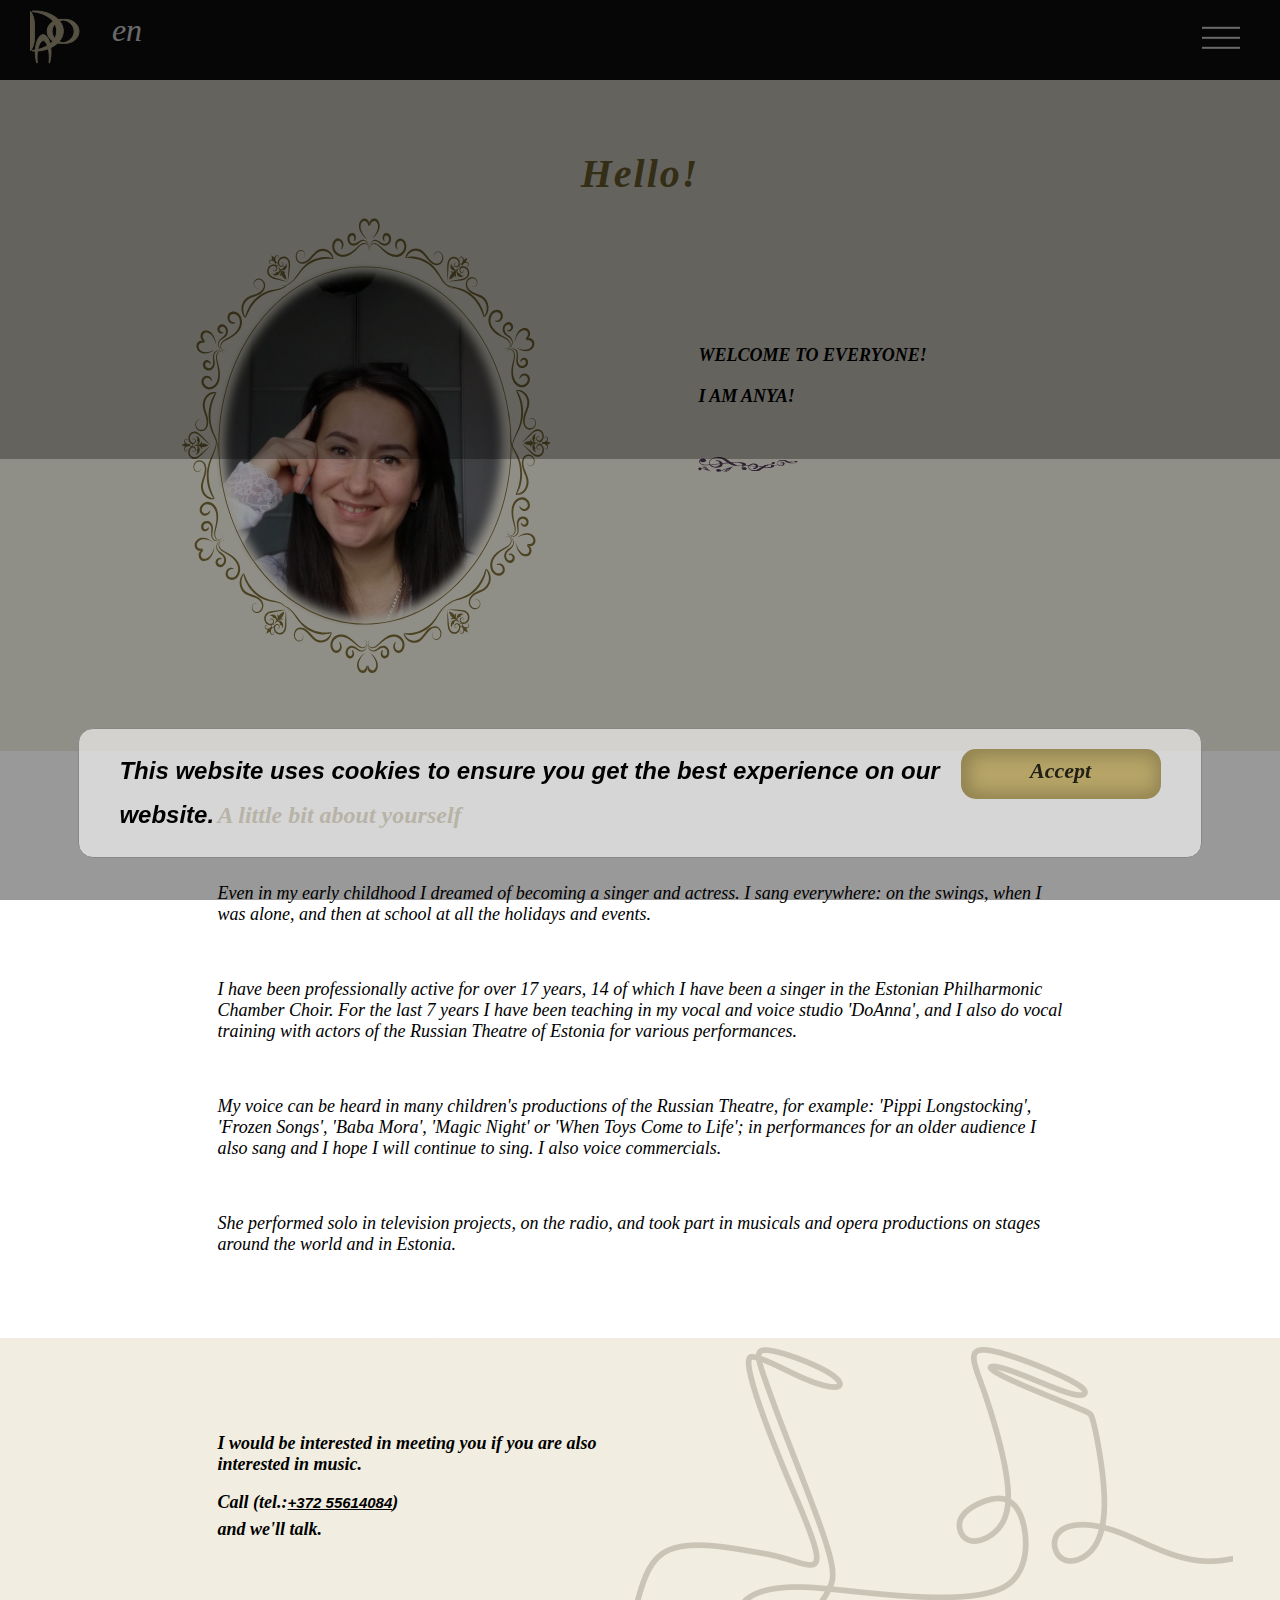
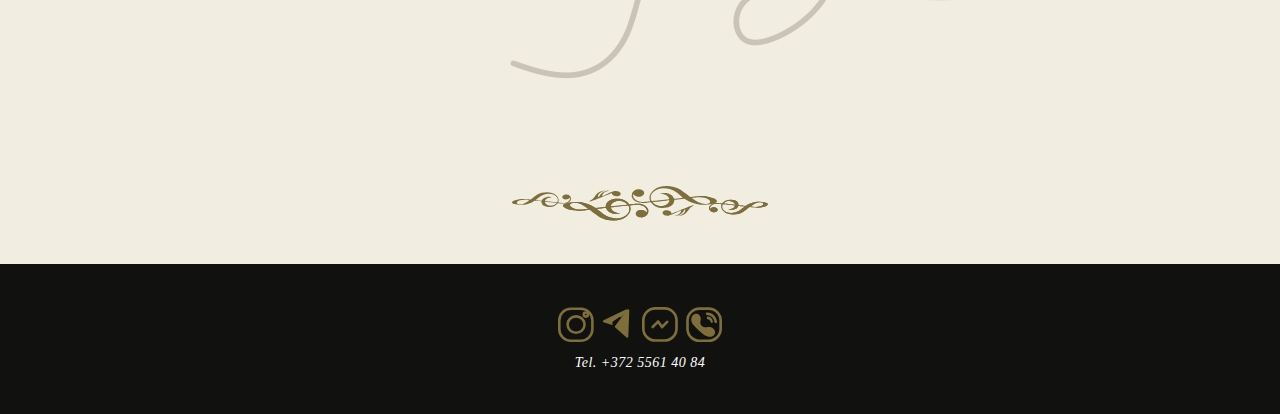
<file: about-me.html>
<!DOCTYPE html>
<html lang="en">
    <head>
        <meta charset="UTF-8">
        <meta http-equiv="X-UA-Compatible" content="IE=edge">
        <meta name="viewport" content="width=device-width, initial-scale=1.0">
        <title>About me</title>
        <link type="Image/x-icon" href="images/favicon.ico" rel="icon">
        <link rel="preconnect" href="https://fonts.googleapis.com">
        <link rel="preconnect" href="https://fonts.gstatic.com" crossorigin>
        <!-- <link href="https://fonts.googleapis.com/css2?family=Playfair+Display:ital,wght@1,400;1,800&display=swap" rel="stylesheet"> -->
        <link rel="stylesheet" href="css/reset.css">
        <link rel="stylesheet" href="css/header.css">
        <link rel="stylesheet" href="css/pages.css">
    </head>
    <body>
        <div class="app">
            <div id="site2" class="content-pages">
                <div class="menu-all">
                    <a class="left-logo-href" href="index.html"><img class="left-logo-img" src="images/Logo.svg" alt="Logo of DoAnna."></a>
                    <div class="menu-left"> 
                    <label for="standard-select">en</label>
                        <div class="select">
                            <select id="standard-select" class="change-lang">
                                <option  value="en">en</option> 
                                <option value="ru">ru</option>
                                <option value="ee">est</option>
                            </select>
                            <span class="focus"></span>  
                        </div>
                    </div>
                </div>
                <h2 class="lng-about">Tere!</h2>
                <div class="container-about">
                    <div class="image-stack">                 
                        <div class="portrait">
                            <img class="pattern-frame" src="images/Pattern-frame.svg" alt="Gold frame.">
                        </div>
                        <div class="portrait-img">
                            <img src="images/Anna-portrait1.png" alt="Portrait of Anna Dõtõna.">
                        </div>
                    </div>    
                    <div class="tere">
                        <!-- <p class="lng-tore">Tore, et te sisse tulite. Saame tuttavaks.</p>
                        <p class="lng-minunimi">Minu nimi on Anna Dõtõna. Ma elan selle nimel, et muuta see maailm ilusamaks.</p> -->
                        <p class="lng-tore">TERE TULEMAST KÕIKI!</p>
                        <p class="lng-minunimi">MA OLEN ANYA!</p>
                        <img src="images/Pattern-2.svg" alt="Pattern from notes.">
                    </div>
                </div>
                <div class="endast">     
                    <h3 class="lng-endast">Natuke endast</h3>              
                    <!-- <p class="lng-lõpetasin">Lõpetasin Tallinna Georg Otsa muusikakooli klaveri ja klassikalise laulmise erialal õpetaja Marika Eensalu juures.</p>
                    <p class="lng-olenomandanud">Olen omandanud bakalaureusekraadi Eesti Muusika-ja Teatriakadeemias muusikateaduse ja klassikalise laulmise erialal (õpetaja Helen Lepalane).</p>
                    <p class="lng-magistrikraadi">Ja sai 2017.aastal magistrikraadi tõlgendavas pedagoogikas klassikalise laulmise suunas.</p>
                    <p class="lng-laulan">Laulan Eesti Filharmoonia Kammerkooris.</p>                 -->
                    <p class="lng-lõpetasin">Juba varases lapsepõlves unistasin saada lauljaks ja näitlejaks. Ta laulis kõikjal: kiigel, üksi olles ja siis koolis kõigil pühadel ja üritustel.</p>
                    <p class="lng-olenomandanud">Tööalaselt olen tegutsenud üle 17 aasta, millest 14 aastat olen olnud Eesti Filharmoonia Kammerkoori laulja. Viimased 7 aastat olen õpetanud oma hääle- ja häälestuudios “DoAnna”, lisaks treeninud vokaali Eesti Vene Teatri näitlejatega erinevateks etendusteks.</p>
                    <p class="lng-magistrikraadi">Minu häält on kuulda paljudes Vene Teatri lastelavastustes, näiteks: “Pipi Pikksukk”, “Jäätiselaulud”, “Baba Mora”, “Võluõhtu” või “Kui mänguasjad ellu ärkavad”, laulsin ka etendusi vanemale publikule ja loodan, et laulan ka reklaame.</p>
                    <p class="lng-laulan">Ta on esinenud soolo televisiooniprojektides, raadios ning osalenud muusikalides ja ooperilavastustes üle maailma ja Eestis.</p>  
                </div>
                <div class="container-samuti"> 
                    <div class="samuti">
                        <p class="lng-samuti">Samuti tahaksin teiega kohtuda, kui olete huvitatud muusikast.</p>
                        <div class="for-tel-link"><p class="lng-helistage">Helistage (tel: </p><a href="tel:+37255614084">+372 55614084</a><p>)</p></div><p class="lng-raagime">) ja me räägime.</p>
                    </div>
                    <img class="musical-pattern" src="images/musical-pattern.png" alt="Musical pattern.">
                </div>
                <div class="final-pattern">
                    <img  src="images/Pattern.svg" alt="Pattern from notes.">
                </div>
            </div>
        </div>
    </body>
    <script type="text/javascript" src="scripts/cookie.js"></script>
    <script type="text/javascript" src="scripts/setHeader.js"></script>
    <script type="text/javascript" src="scripts/menu.js"></script>
    <script type="text/javascript" src="scripts/setFooter.js"></script>
    <script type="text/javascript" src="scripts/lang.js"></script>
    <script type="text/javascript" src="scripts/translate.js"></script>
</html>
</file>
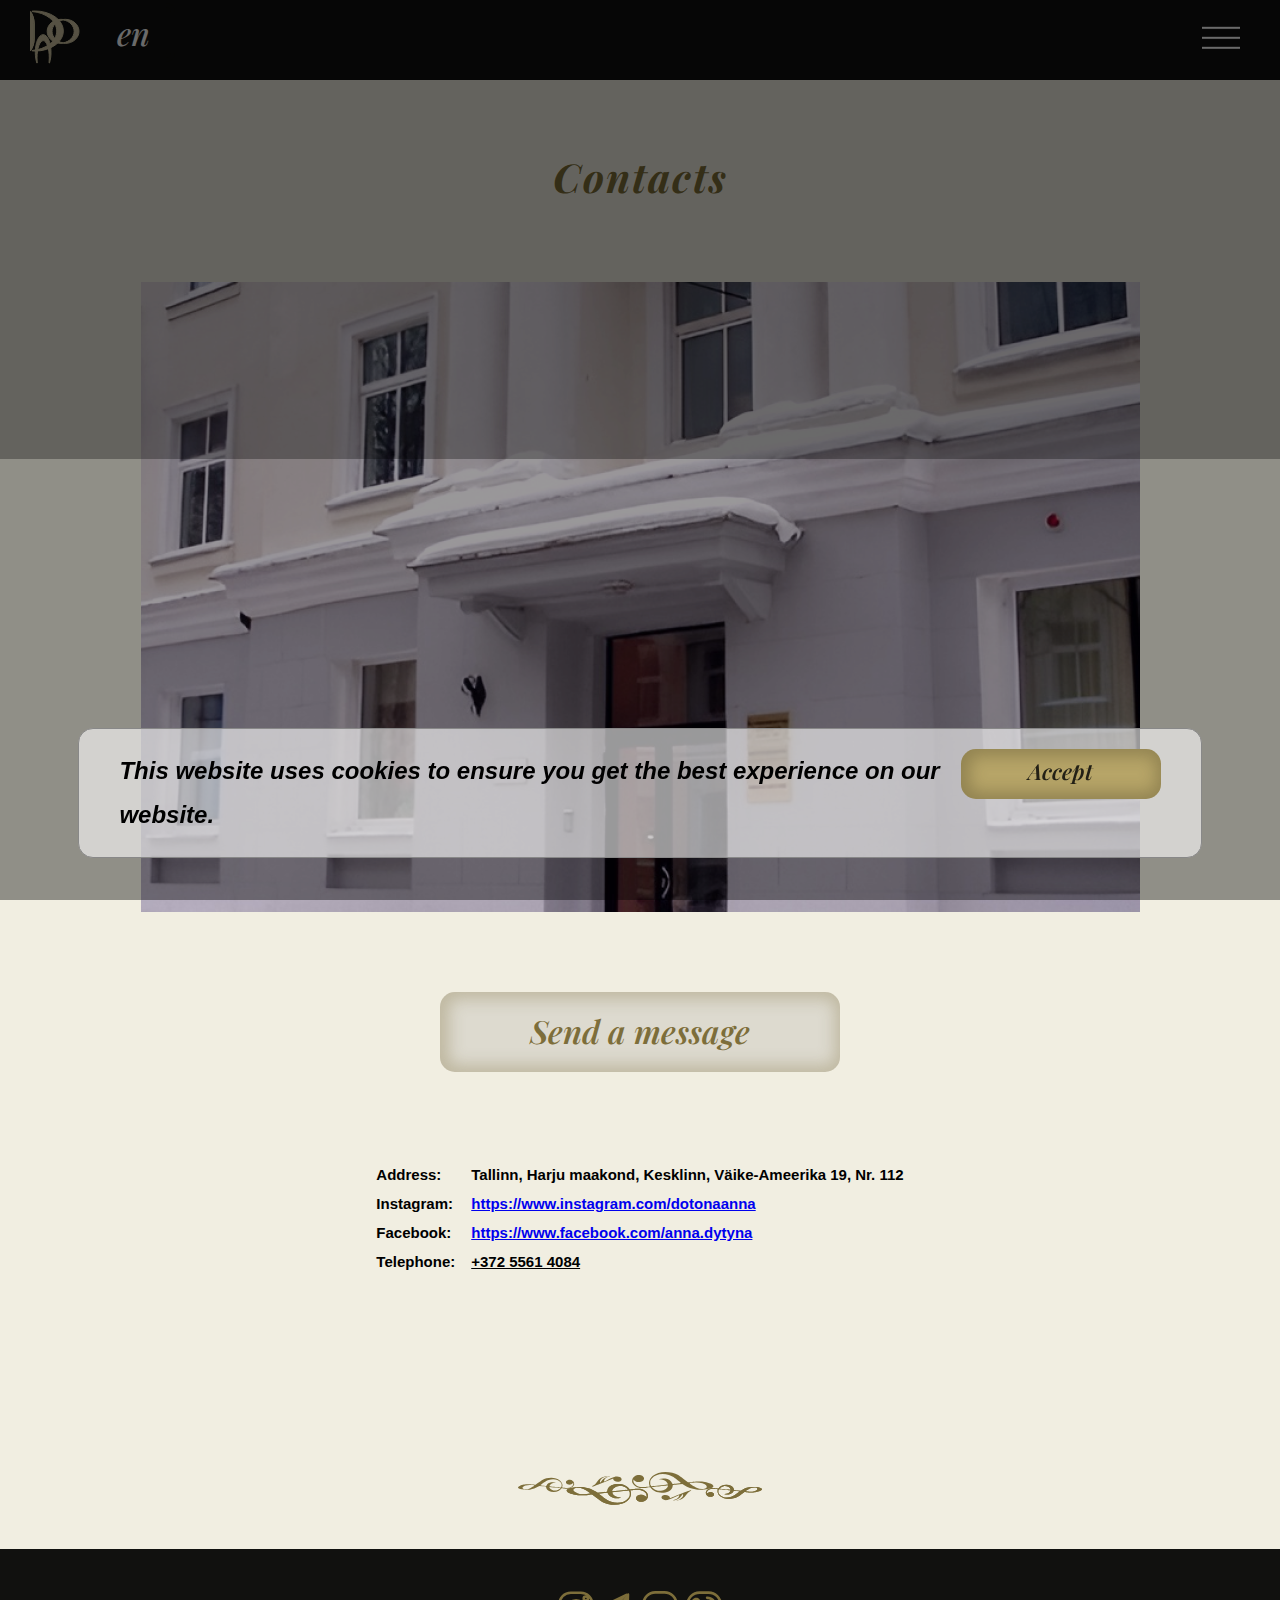
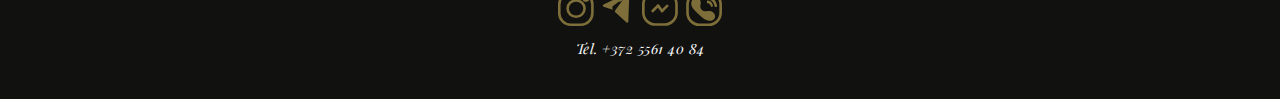
<file: contact.html>
<!DOCTYPE html>
<html lang="en">
<head>
    <meta charset="UTF-8">
    <meta http-equiv="X-UA-Compatible" content="IE=edge">
    <meta name="viewport" content="width=device-width, initial-scale=1.0">
    <title>Contact</title>
    <link type="Image/x-icon" href="images/favicon.ico" rel="icon">
    <link rel="preconnect" href="https://fonts.googleapis.com">
    <link rel="preconnect" href="https://fonts.gstatic.com" crossorigin>
    <link href="https://fonts.googleapis.com/css2?family=Playfair+Display:ital,wght@1,400;1,800&display=swap" rel="stylesheet">
    <link rel="stylesheet" href="css/reset.css">
    <link rel="stylesheet" href="css/header.css">
    <link rel="stylesheet" href="css/pages.css">
</head>
<body>
    <div class="app">
        <div id="site5" class="content-pages">
            <div class="menu-all">
                <a class="left-logo-href" href="index.html"><img class="left-logo-img" src="images/Logo.svg" alt="Logo of DoAnna."></a>
                <div class="menu-left"> 
                <label for="standard-select">en</label>
                    <div class="select">
                        <select id="standard-select" class="change-lang">
                            <option  value="en">en</option> 
                            <option value="ru">ru</option>
                            <option value="ee">est</option>
                        </select>
                        <span class="focus"></span>  
                    </div>
                </div>
            </div>
            <h2 class="lng-kontaktid">Kontaktid</h2>
            <div class="contact-container">
                <img class="img-toompuestee" src="images/Hoone.png" alt="Tallinn. Toompuestee 20.">
                <div class="message-button-box">
                    <!-- <button class="openModal lng-message">Saada sõnum</button> -->
                    <a class="openModal lng-message"  href="https://t.me/+WbtoXEQr3pZmZDE8">Saada sõnum</a>
                </div>
                <div class="address">
                    <dl>
                        <dt class="lng-aadress">Aadress:</dt>
                        <dd>Tallinn, Harju maakond, Kesklinn, Väike-Ameerika 19, Nr. 112</dd>
                        <dt class="lng-instagram">Instagram:</dt>
                        <dd><a href="https://www.instagram.com/dotonaanna" target="_blank">https://www.instagram.com/dotonaanna</a></dd>
                        <dt class="lng-facebook">Facebook:</dt>
                        <dd><a href="https://www.facebook.com/anna.dytyna" target="_blank">https://www.facebook.com/anna.dytyna</a></dd>
                        <dt class="lng-telefon">Telefon:</dt>
                        <dd><a href="tel:+37255614084">+372 5561 4084</a></dd>
                    </dl>
                </div>

                <dialog class="modal">
                    <img class="img-message" src="images/message.png" alt="Papirus.">
                    <h2 class="lng-form">Kas teil on küsimusi?</h2>
                    <!-- <form action="mailto:you@yourdmainhere.com" method="post" enctype="text/plain" class="formWithValidation"> -->
                    <form enctype="text/plain" class="formWithValidation">
                        <div class="message-box">
                            <label for="Name" class="lng-name">Nimi:</label>
                            <input class="name input field" type="text" name="Name" id="Name">
                            
                            <label for="Email" class="lng-email">Email:</label>
                            <input class="email input" type="text" name="Email" id="Email">
                            
                            <label for="Textarea" class="lng-question">Küsimus:</label>
                            <textarea class="textarea field" type="textarea" name="Textarea" id="Textarea"></textarea>
                        </div>
                        <div class="message-button-box">
                            <button class="validateBtn closeModal lng-submit" type="submit" name="submit" value='Validate'>Saada</button>
                        </div>
                        <!-- <div>value="Submit"</div> -->
                        <button class="close-x closeModal" type="submit">&#10006;</button>
                    </form>


                </dialog>


                <div class="final-pattern">
                    <img  src="images/Pattern.svg" alt="Pattern from notes.">
                </div>  
            </div>  
        </div>
    </div>
    <script type="text/javascript" src="scripts/cookie.js"></script>
    <script type="text/javascript" src="scripts/modal.js"></script>
    <script type="text/javascript" src="scripts/setHeader.js"></script>
    <script type="text/javascript" src="scripts/menu.js"></script>
    <script type="text/javascript" src="scripts/setFooter.js"></script>
    <script type="text/javascript" src="scripts/lang.js"></script>
    <script type="text/javascript" src="scripts/translate.js"></script>
</body>
</html>
</file>
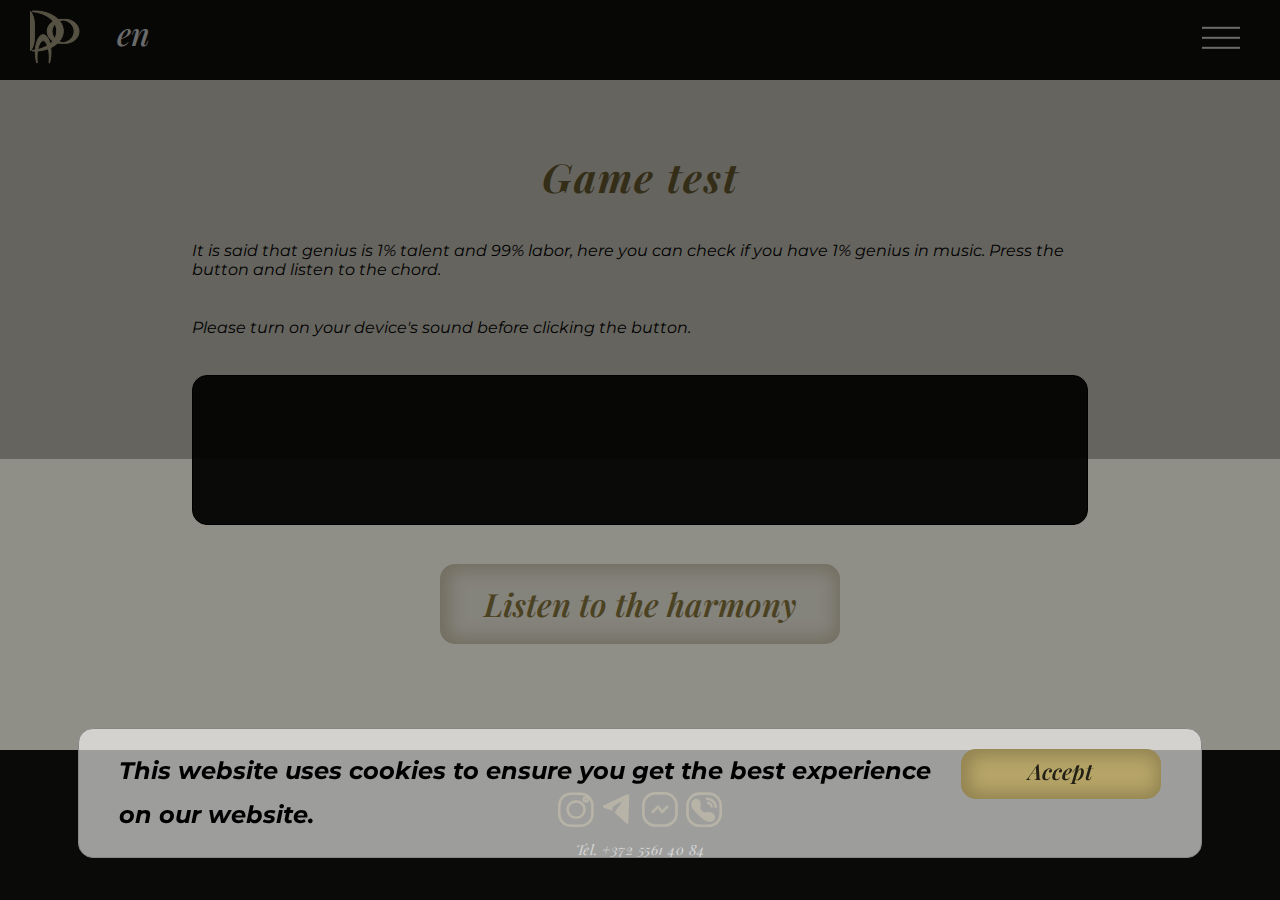
<file: game-test.html>
<!DOCTYPE html>
<html lang="en">
    <head>
        <meta charset="UTF-8">
        <meta http-equiv="X-UA-Compatible" content="IE=edge">
        <meta name="viewport" content="width=device-width, initial-scale=1.0">
        <title>Game test</title>
        <link type="Image/x-icon" href="images/favicon.ico" rel="icon">
        <link rel="preconnect" href="https://fonts.googleapis.com">
        <link rel="preconnect" href="https://fonts.gstatic.com" crossorigin>
        <link href="https://fonts.googleapis.com/css2?family=Playfair+Display:ital,wght@1,400;1,800&display=swap" rel="stylesheet">
        <link href="https://fonts.googleapis.com/css2?family=Montserrat:ital@1&family=Playfair+Display:ital,wght@1,400;1,800&display=swap" rel="stylesheet">
        <link rel="stylesheet" href="css/reset.css">
        <link rel="stylesheet" href="css/header.css">
        <link rel="stylesheet" href="css/pages.css">
        <link rel="stylesheet" href="css/sinus.css">
    </head>
    <body>
        <div class="app">
            <div id="site4" class="content-pages">
                <div class="menu-all">
                    <a class="left-logo-href" href="index.html"><img class="left-logo-img" src="images/Logo.svg" alt="Logo of DoAnna."></a>
                    <div class="menu-left"> 
                    <label for="standard-select">en</label>
                        <div class="select">
                            <select id="standard-select" class="change-lang">
                                <option value="en">en</option> 
                                <option value="ru">ru</option>
                                <option value="ee">est</option>
                            </select>
                            <span class="focus"></span>  
                        </div>
                    </div>
                </div>
                <h2 class="lng-kuulmistest">Kuulmistest</h2>
                <p class="game-text lng-oeldakse">Öeldakse, et geenius koosneb 1% andest ja 99% tööjõust, siin saate kontrollida, kas teil on muusikas 1% geeniust. Vajutage nuppu ja kuulake akordi.</p>
                <p class="game-text lng-enne">Enne nupule klõpsamist lülitage oma seadme heli sisse.</p>
                <div id="content">
                    <canvas id="canvas"></canvas>
                    <audio id="audio" controls  crossorigin="anonymous"></audio>
                </div>
                <div class="add lng-super" id="add1"><p>Palju õnne, teil on täiuslik kõrv!</p></div>
                <div class="add lng-good" id="add2"><p>Väga hea, on arenguruumi!</p></div>
                <div class="add lng-middle" id="add3"><p>Pole viga, aga saab paremini.</p></div>
                <div class="add lng-zero" id="add4"><p>Kahjuks pole ühtegi õiget vastust, aga oma kuulmist võib arendada tundides.</p></div>
                <div class="message-button-box control">
                    <button class="validateBtn showModal lng-listen" type="submit" name="submit" value='Validate'>Kuulake kooskõla</button>
                </div>
                <dialog class="modal-game-test">
                    <div class="modal-game-test-box">                
                        <h4 class="game-modal-header lng-valige">Valige õige vastus:</h4>
                        <div id="form-play">
                            <ul>
                                <li class="checkbox">
                                <input class="checkbox-square" name="choice" type="checkbox" id="check1" checked/>
                                <label for="check1"><span></span><h6 class="lng-3">Akordil on 3 nooti</h6></label>
                                </li>
                                <li class="checkbox">
                                <input class="checkbox-square" name="choice" type="checkbox" id="check2"/>
                                <label for="check2"><span></span><h6 class="lng-2">Akordil on 2 nooti</h6></label>
                                </li>
                                <li class="checkbox">
                                <input class="checkbox-square" name="choice" type="checkbox" id="check3"/>
                                <label for="check3"><span></span><h6 class="lng-1">See pole akord, kõlas ainult 1 noot</h6></label>
                                </li>
                            </ul>
                            <h5 class="repeat lng-uuesti">Kuula uuesti</h5>
                                <div class="message-button-box control closeModal">
                                    <button class="validateBtn closeModal lng-submit" type="submit" name="submit">Saada</button>
                                </div>
                            </div>
                            <button class="close-x" name="cancel">&#10006;</button>
                        </div>
                    </div>
                </dialog>
            </div>
        </div>
        <script type="text/javascript" src="scripts/cookie.js"></script>
        <script type="text/javascript" src="scripts/sinus.js"></script>
        <script type="text/javascript" src="scripts/setHeader.js"></script>
        <script type="text/javascript" src="scripts/menu.js"></script>
        <script type="text/javascript" src="scripts/setFooter.js"></script>
        <script type="text/javascript" src="scripts/lang.js"></script>
        <script type="text/javascript"  src="scripts/translate.js"></script>
    </body>
</html>
</file>
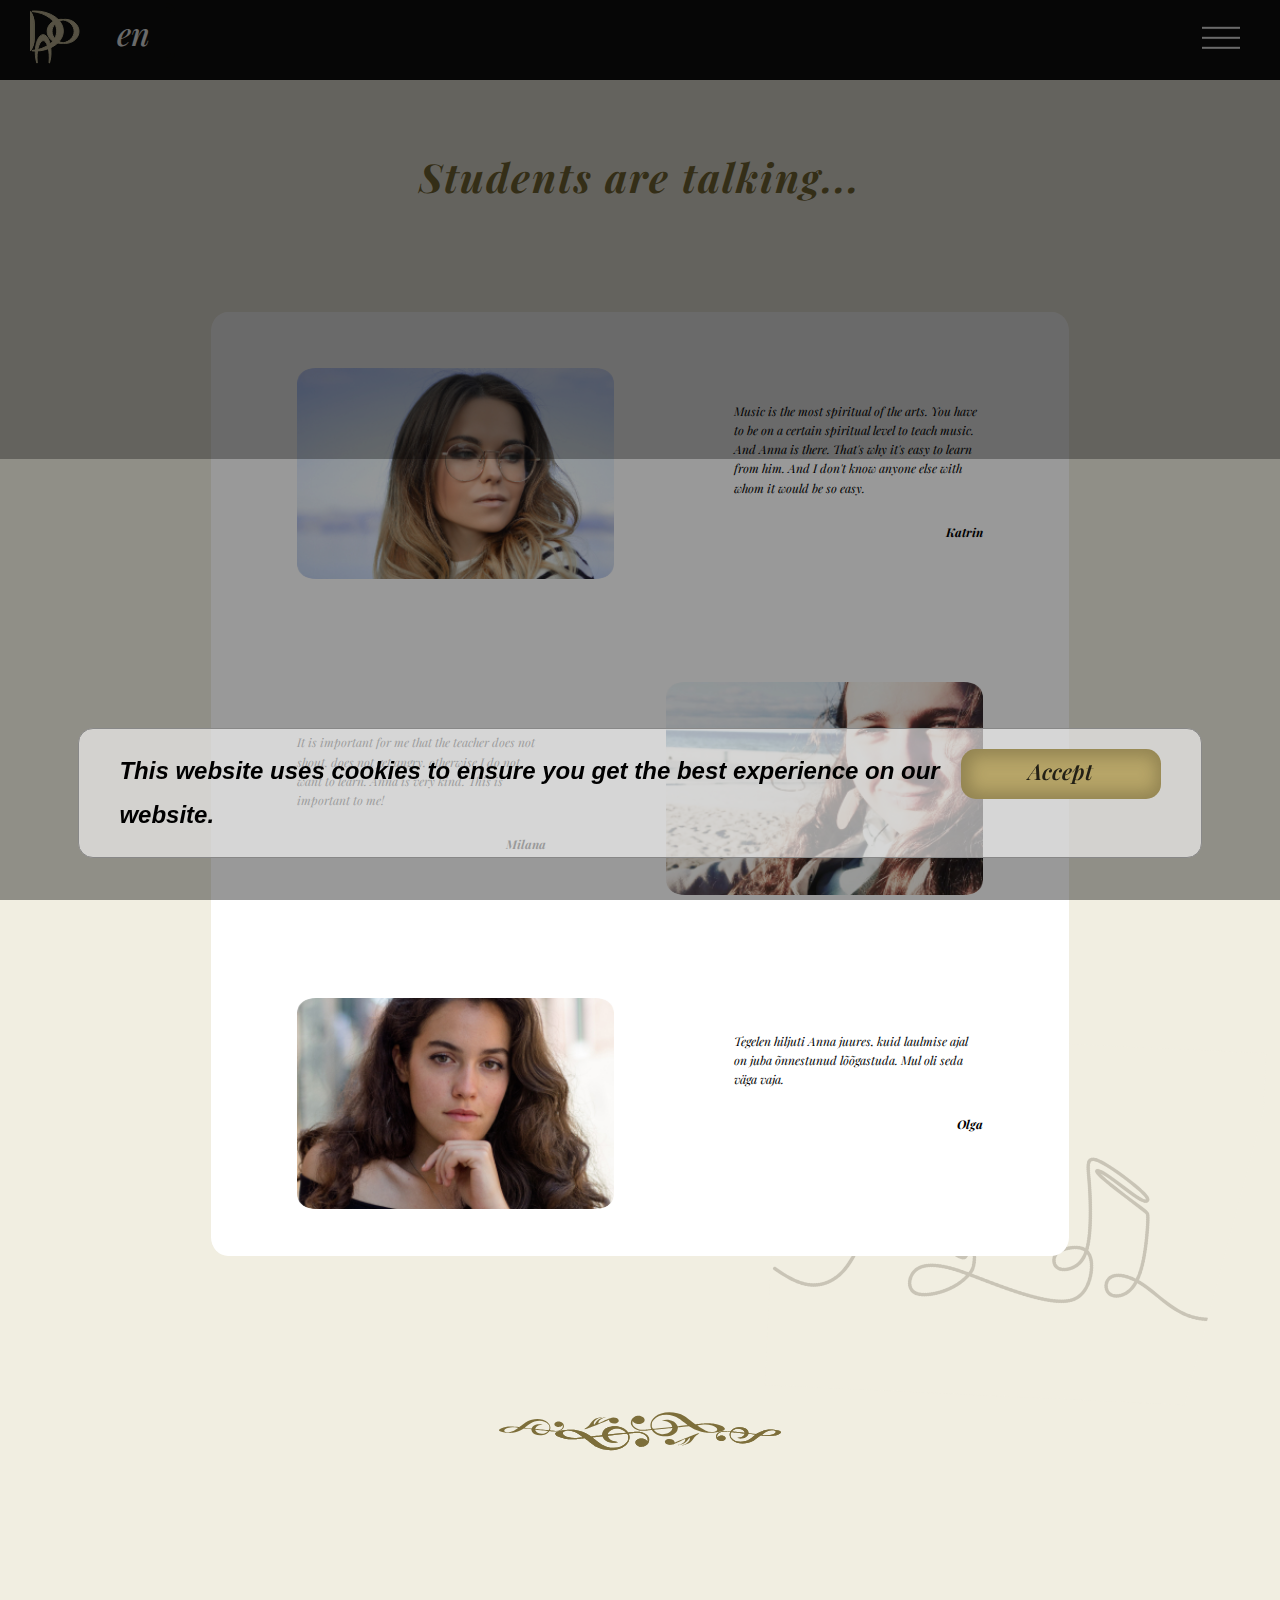
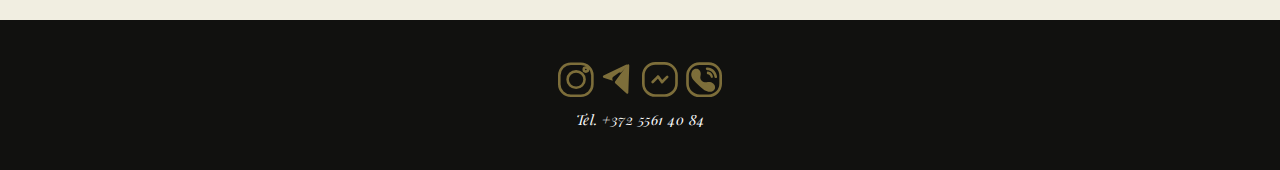
<file: reviews.html>
<!DOCTYPE html>
<html lang="en">
<head>
    <meta charset="UTF-8">
    <meta http-equiv="X-UA-Compatible" content="IE=edge">
    <meta name="viewport" content="width=device-width, initial-scale=1.0">
    <title>Reviews</title>
    <link type="Image/x-icon" href="images/favicon.ico" rel="icon">
    <link rel="preconnect" href="https://fonts.googleapis.com">
    <link rel="preconnect" href="https://fonts.gstatic.com" crossorigin>
    <link href="https://fonts.googleapis.com/css2?family=Playfair+Display:ital,wght@1,400;1,800&display=swap" rel="stylesheet">
    <link rel="stylesheet" href="css/reset.css">
    <link rel="stylesheet" href="css/header.css">
    <link rel="stylesheet" href="css/pages.css">
</head>
<body>
    <div class="app">
        <div id="site3" class="content-pages">
            <div class="menu-all">
                <a class="left-logo-href" href="index.html"><img class="left-logo-img" src="images/Logo.svg" alt="Logo of DoAnna."></a>
                <div class="menu-left"> 
                <label for="standard-select">en</label>
                    <div class="select">
                        <select id="standard-select" class="change-lang">
                            <option  value="en">en</option> 
                            <option value="ru">ru</option>
                            <option value="ee">est</option>
                        </select>
                        <span class="focus"></span>  
                    </div>
                </div>
            </div>
            <h2 class="lng-talking">Õpilased räägivad</h2>

            <div class="container-reviews">
                <div class="reviews-card">
                    <img class="reviews-img" loading="lazy" src="images/First-person.jpg" alt="First person.">
                    <div class="reviews-text">
                        <p class="lng-spiritual">Muusika on kunstidest kõige vaimsem. Muusika õpetamiseks peate olema teatud vaimsel tasandil. Ja Anna on seal. Seetõttu on temalt lihtne õppida. Ja ma ei tea kedagi, kellega oleks veel nii lihtne.</p>
                        <span class="lng-katrin">Katrin</span>
                    </div>
                </div>
                <div class="reviews-card revers">
                    <div class="reviews-text-revers">
                        <p class="lng-important">Minu jaoks on oluline, et õpetaja ei karjuks, ei vihastaks, muidu ei taha ma õppida. Anna on väga lahke. See on minu jaoks oluline!</p>
                        <span class="lng-milana">Milana</span></div>
                    <img class="reviews-img-revers" loading="lazy" src="images/Second-person.jpg" alt="Second person.">
                </div>
                <div class="reviews-card">
                    <img class="reviews-img" loading="lazy" src="images/Third-person.jpg" alt="Third person.">
                    <div class="reviews-text">
                        <p class="lng-important">Tegelen hiljuti Anna juures, kuid laulmise ajal on juba õnnestunud lõõgastuda. Mul oli seda väga vaja.</p>
                        <span class="lng-olga">Olga</span>
                    </div>
                </div>
            </div>

            <img class="musical-pattern-reviews" src="images/musical-pattern.png" alt="Musical pattern.">

        </div>
        
        <div class="final-pattern-reviews">
            <img  src="images/Pattern.svg" alt="Pattern from notes.">
        </div>
    </div>
    <script type="text/javascript" src="scripts/cookie.js"></script>
    <script type="text/javascript" src="scripts/setHeader.js"></script>
    <script type="text/javascript" src="scripts/menu.js"></script>
    <script type="text/javascript" src="scripts/setFooter.js"></script>
    <script type="text/javascript" src="scripts/lang.js"></script>
    <script type="text/javascript" src="scripts/translate.js"></script>
</body>
</html>
</file>
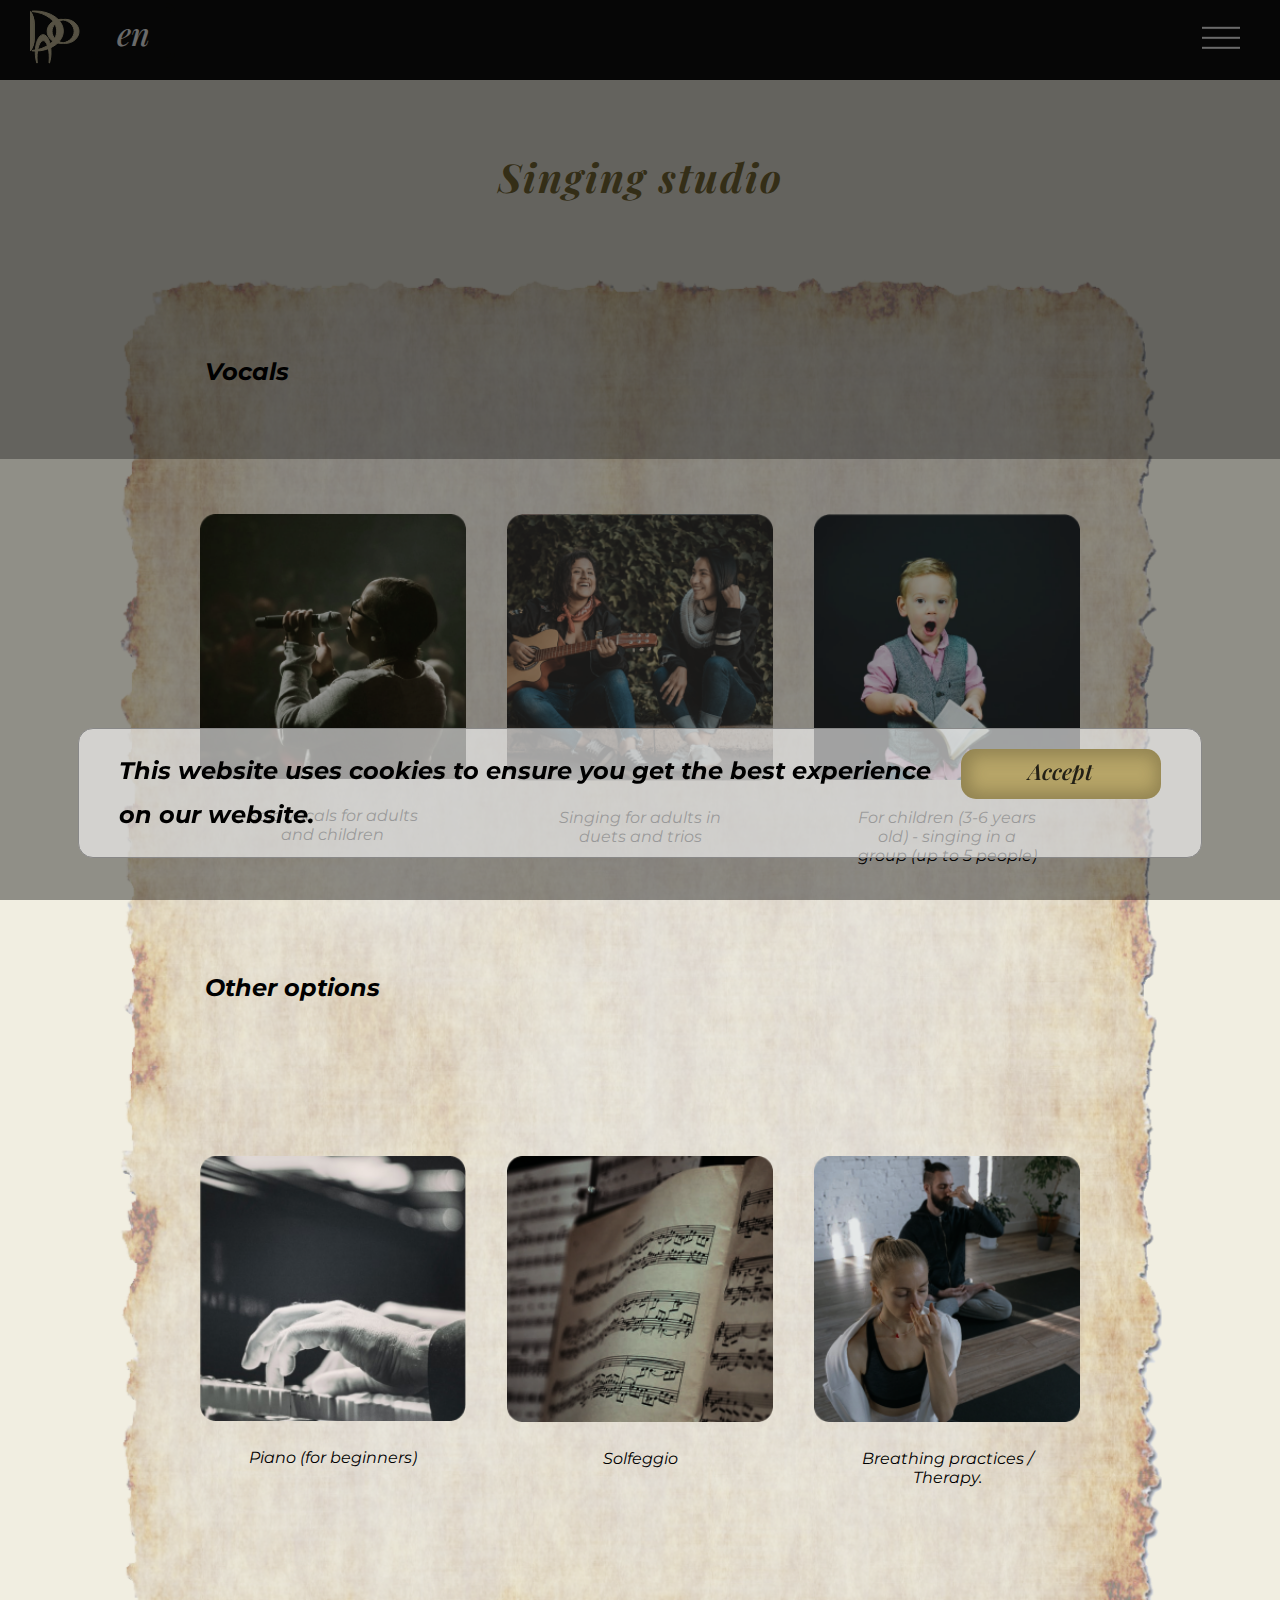
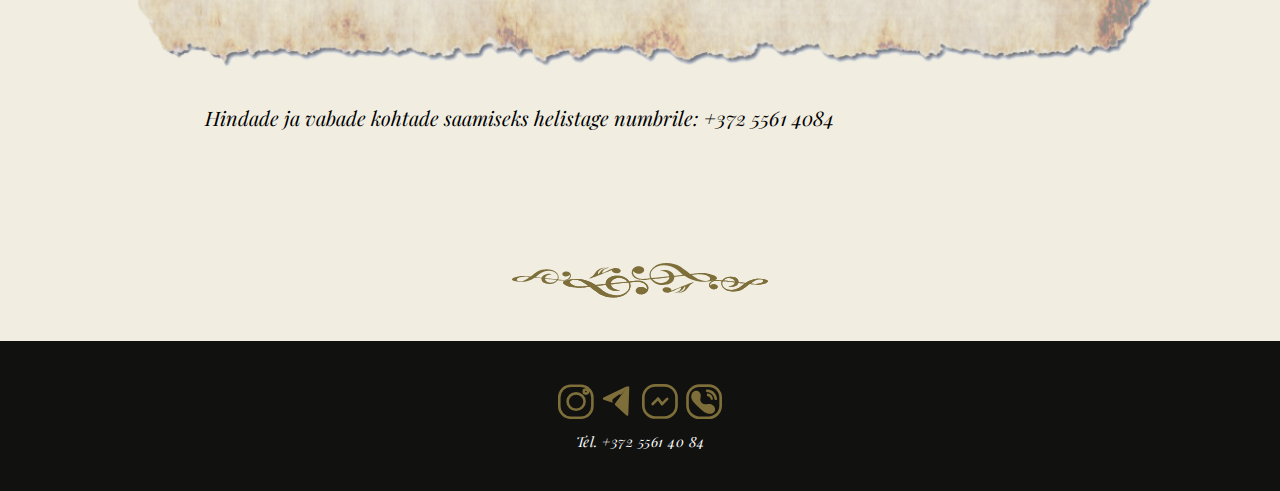
<file: singing-studio.html>
<!DOCTYPE html>
<html lang="en">
<head>
    <meta charset="UTF-8">
    <meta http-equiv="X-UA-Compatible" content="IE=edge">
    <meta name="viewport" content="width=device-width, initial-scale=1.0">
    <title>Singing-studio</title>
    <link type="Image/x-icon" href="images/favicon.ico" rel="icon">
    <link rel="preconnect" href="https://fonts.googleapis.com">
    <link rel="preconnect" href="https://fonts.gstatic.com" crossorigin>
    <link href="https://fonts.googleapis.com/css2?family=Playfair+Display:ital,wght@1,400;1,800&display=swap" rel="stylesheet">
    <link href="https://fonts.googleapis.com/css2?family=Montserrat:ital@1&family=Playfair+Display:ital,wght@1,400;1,800&display=swap" rel="stylesheet">
    <link rel="stylesheet" href="css/reset.css">
    <link rel="stylesheet" href="css/header.css">
    <link rel="stylesheet" href="css/pages.css">
</head>
<body>
    <div class="app">
        <div id="site3" class="content-pages">
            <div class="menu-all">
                <a class="left-logo-href" href="index.html"><img class="left-logo-img" src="images/Logo.svg" alt="Logo of DoAnna."></a>
                <div class="menu-left"> 
                <label for="standard-select">en</label>
                    <div class="select">
                        <select id="standard-select" class="change-lang">
                            <option  value="en">en</option> 
                            <option value="ru">ru</option>
                            <option value="ee">est</option>
                        </select>
                        <span class="focus"></span>  
                    </div>
                </div>
            </div>
            <h2 class="lng-laulustuudio">Laulustuudio</h2>
            <img class="card-background" src="images/Papirus.png" alt="Papirus.">
            <div classs="container-flex">
                <h4 class="card-header-1 lng-vocals">Vokaal</h4>
                <div class="container-card slider">

                    <div class="additional section"></div>
                    <div class="additional section"></div>


                    <div class="card section">
                        <img src="images/Solo.png" alt="Solo.">
                        <p class="card-text lng-solovocals">Soolovokaal täiskasvanutele ja lastele</p>
                    </div>
                    <div class="card section">
                        <img src="images/Trio.png" alt="Trio.">
                        <p class="card-text lng-trios">Täiskasvanutele laulmine duettides ja triodes</p>
                    </div>
                    <div class="card section">
                        <img src="images/Child-solo.png" alt="Child solo.">
                        <p class="card-text lng-group">Lastele (3-6-aastased) - laulmine rühmas (kuni 5 inimest)</p>
                    </div>
                </div>
                <h4 class="card-header-2 lng-options">Muud võimalused</h4>
                <div class="container-card slider">

                    <div class="additional section"></div>
                    <div class="additional section"></div>

                    <div class="card section">
                        <img src="images/Pianow.png" alt="Pianow.">
                        <p class="card-text lng-piano">Klaverimäng (algajatele)</p>
                    </div>
                    <div class="card section">
                        <img src="images/Music-book.png" alt="Music book.">
                        <p class="card-text lng-solfeggio">Solfeggio</p>
                    </div>
                    <div class="card section">
                        <img src="images/Yoga.png" alt="Yoga.">
                        <p class="card-text lng-therapy">Hingamispraktikad / Teraapia.</p>
                    </div>
                </div>
            </div>

            <p class="info">Hindade ja vabade kohtade saamiseks helistage numbrile: +372 5561 4084</p>
            <div class="final-pattern-studio">
                <img  src="images/Pattern.svg" alt="Pattern from notes.">
            </div>
        </div>
    </div>
</body>
<script type="text/javascript" src="scripts/cookie.js"></script>
<script type="text/javascript" src="scripts/setHeader.js"></script>
<script type="text/javascript" src="scripts/menu.js"></script>
<script type="text/javascript" src="scripts/setFooter.js"></script>
<script type="text/javascript" src="scripts/lang.js"></script>
<script type="text/javascript" src="scripts/translate.js"></script>
</html>
</file>
<file: css/header.css>
/*/////////// Language //////////*/
header {
  display: flex;
  justify-content: flex-end;
  padding-top: 18px;
}

.menu-left{
    float: left;
    padding-left: 25px;
  }
  
  /* Button of dropdown list */
  .select {
    position: relative;
    width: 100%;
    min-width: 5ch;
    max-width: 5ch;
    border: none;
    outline: none;
    padding: 0;
    cursor: pointer;
    background-color: var(--header-fon);
  }
  select:focus + .focus {
    position: absolute;
    top: -20px;
    padding-left: 10px;
    border: none;
    outline: none;
    background-color: var(--header-fon);
  }
  select {
    appearance: none;
    background-color: var(--header-fon);
    border: none;
    outline: none;
    width: 100%;
    font-family: inherit;
    font-size: inherit;
    cursor: inherit;
    line-height: inherit;
    top: 0;
    border-radius: 5px;
  }
  select:focus{
    outline:none;
    border-left: solid 20px var(--header-fon) !important;
  }
  select::-ms-expand {
    display: none;
    background-color: var(--header-fon);
  }
  .change-lang{
    appearance: none;
    -moz-appearance: none;
    -webkit-appearance: none;
    color: #ffffff;
    font-size: 32px;
    font-family: "Playfair Display";
    font-style: italic;
    font-weight: 500;
    border: none;
    outline: none;
    background-color: var(--header-fon);
    margin-top: -20px;
  }
  .change-lang:nth-child(1){
    position: relative;
    min-width: 4ch;
    max-width: 4ch;
    border: solid 4px var(--header-fon);
    outline: solid 4px var(--header-fon);
    text-align: center;
  }
  .focus{
    background-color: var(--header-fon);
    border: none;
    display: inline-block;
    outline: none;
    color: #ffffff;
    line-height: 1.5;
    min-width: 4ch;
    max-width: 4ch;
  }
  
  /*/////////// Language end //////////*/
  
  /*////// Burger /////////*/
  
  .menu-right-container{
      position: relative;
      float: right;
      margin-right: 40px;
      z-index: 1000;
  }
  
  .menu-right{
    position: fixed;
    display: flex;
    justify-content: center;
    max-height: 260px;
    height: 260px;
    top: 82px;
    left: auto;
    width: 185px;
    height: 100%;
    padding: 15px;
    border-radius: 15px;
    background: var(--dark);
    transform: translateX(100%);
    transition: transform 1.1s;  
  }
  .menu-right.active {
    transform: translateX(0);
    right: 40px;
  }
  .menu-right nav{
    display: flex;
    justify-content: center;
    margin: auto;
  }
  .menu-right nav ul{
    margin: auto;
    padding: auto;
    text-align:center;
    padding-left: 0 !important;
    margin-top: -10px;

  }
  .menu-right nav ul li {
    list-style-type: none;
    display:flex;
    justify-content: center;
    text-align:center;
  }
  .menu-right nav ul li a{
    font-family: "Playfair Display", serif;
    font-style: italic;
    font-weight: 600;
    font-size: 16px;
    letter-spacing: 0.3px;
    line-height: 2.1;
    text-decoration: none;
    white-space: nowrap;
    color: #000000;

  }
  .menu-right nav ul li img{
    max-width: 140px;
    margin-top: 20px;
  }
  .menu-btn {
      width: 38px;
      height: 40px;
      position: relative;
      z-index:2;
      overflow: hidden;
  }
  .menu-btn span {
      width: 38px;
      height: 2.4px;
      position: absolute;
      top: 50%;
      left: 50%;
      transform: translate(-50%, -50%);
      background-color: #ffffff;
      transition: all 0.5s;
  }
  /* .menu-btn:hover{
    background-color: var(--black-gold);
  } */
  .menu-btn span:nth-of-type(2) {
      top: calc(50% - 10px);
  }
  .menu-btn span:nth-of-type(3) {
      top: calc(50% + 10px);
  }
  /* Change icon of burger, when menu open */
  .menu-btn.active span:nth-of-type(1) {
      display: none;
    }
  .menu-btn.active span:nth-of-type(2) {
      top: 50%;
      transform: translate(-50%, 0%) rotate(45deg);  
  }
  .menu-btn.active span:nth-of-type(3) {
      top: 50%;
      transform: translate(-50%, 0%) rotate(-45deg); 
  }
  
  /*////// Burger end /////////*/
</file>
<file: css/pages.css>
.menu-all{
    background-color: var(--header-fon);
    height: 80px;
    width: 100%;
}

.left-logo-img{
    padding-top: 10px;
    padding-left: 30px;
}

.left-logo-img:hover{
    /* filter: saturate(2); */
    filter: invert(77%) sepia(51%) saturate(306%) hue-rotate(8deg) brightness(100%) contrast(87%);
}

.left-logo-href{
    position: relative;
}

.menu-left{
    float: left;
    padding-left: 95px;
    margin-right: -50px;
    margin-top: -55px; 
}

.content-pages{
    background-color: var(--light);
    min-height: 100vh;
}

.container-about{
    display: flex;
    margin-bottom: 6%;
}

.lng-about, .lng-laulustuudio, .lng-kuulmistest, .lng-kontaktid, .lng-talking{ 
    color: var(--black-gold);
    font-family: "Playfair Display", serif;
    font-size: 40px;
    font-style: italic;
    font-weight: bold;
    letter-spacing: 2px;
    text-align: center;
    margin-top: 70px;
}

 .pattern-frame{
    float: left;
    width: 64%;
    margin-right: -55%;
    position: relative;
    z-index: 1;
    margin-top: -6.5%;
} 
.image-stack{
    margin-top: 5%;
    margin-left: 12%;
    max-width: 660px;
    min-width: 660px;
    width: 660px;
}
.image-stack::after{
    content: ' ';
    display: table;
    clear: both;
}

.portrait-img{
    display: grid;
    grid-template-columns: repeat(2, 1fr);
    position: relative;
    grid-column: 1;
    grid-row: 1;
}

.tere{
    display: flex;
    flex-direction: column;
    font-family: "Playfair Display", serif;
    font-size: 18px;
    font-style: italic;
    font-weight: bold;
    text-align: left;
    margin-top: 10%;
    margin-left: -9%;
}

.tere p{
    padding-top: 20px;
}

.tere img{
    max-width: 100px;
    padding-top: 50px;
}

h3{
    font-family: "Playfair Display", serif;
    font-size: 24px;
    font-style: italic;
    font-weight: bold;
    color: var(--black-gold);
}

.endast{
    position: relative;
    background-color: #ffffff;
    display: flex;
    flex-direction: column;
    justify-content: center;
    padding-top: 4%;
    padding-left: 17%;
    padding-right: 17%;
    padding-bottom: 6.5%;
    z-index: 10;
}

.endast p{
    font-family: "Playfair Display", serif;
    font-size: 18px;
    font-style: italic;
    padding-top: 6.4%;
}

.container-samuti{
    position: relative;
    display: flex;
    flex-direction: row;
    margin-top: -260px;
    min-height: 800px;  
}  

.samuti{
    display: flex;
    flex-direction: column;
    justify-content: center;
    padding-left: 17%;
    max-width: 50%;
    width: 50%;
}

.for-tel-link{
    display: flex;
    flex-direction: row;
    white-space: nowrap;
}

.samuti p, .for-tel-link p, .for-tel-link a{
    font-family: "Playfair Display", serif;
    font-size: 18px;
    font-style: italic;
    font-weight: bold;
    padding-top: 4%;
    position: relative;
    z-index: 1;
}

.lng-raagime{
    margin-top: -11px;
}

.for-tel-link a{
    padding-top: 4.5%;
}

.musical-pattern{
    position: absolute;
    max-width: 70%;
    margin-top: 3vh;
    margin-left: 33%;
}

.final-pattern{
    display: flex;
    width: 100%;
    margin-top: -17.5%;
    background-color: var(--light);
}

.final-pattern img{
    position: relative;
    z-index: 2;
    width: 20%;
    height: 300px;
    margin: 0 auto 60px auto;
    overflow: hidden;
}
/*////// Animation ////////*/

@keyframes show{
    0%{
      opacity: 0;
    }
    100%{
      opacity: 1;
    }
  }

  .aaa{opacity: 0;
  transition: 2s;
  animation: show 9s 1;
  animation-fill-mode: forwards;
  animation-delay: 1.5s;
  }
/*////// Pages footer /////////*/

.footer-page{
    background-color: var(--header-fon);
    min-height: 150px;   
    position: absolute;
    margin: auto 0 0 0;
    display: flex;
    width: 100%;
    min-width: 100%;
    /* bottom: 38px; */
    bottom: 0px !important;
    top:auto;
    z-index: 1000;
}

.footer-social-media-pages{
    display: flex;
    flex-direction: column;
    margin-left: auto;
    margin-right: auto;
    margin-top: 3%;
}

.social-media-footer{
    display: flex;
    justify-content: center;
    -webkit-flex-direction: row;
    flex-direction: row;
    padding-bottom: 8px;
}

.social-media-footer a:hover{
    filter: invert(77%) sepia(51%) saturate(306%) hue-rotate(8deg) brightness(100%) contrast(87%);
}

.icon{
    width: 36px;
    height: auto;
    margin: 4px;
  }
  
  .icon-telegram{
    width: 38px;
    height: auto;
    margin: 1px -2px 4px 4px;
  }

/* .footer-page{
    position: absolute;
    margin: auto 0 0 0;
    display: flex;
    width: 100%;
    min-width: 100%;
    bottom: 0px !important;
    top:auto;
    z-index: 1000;
  } */
  
.telephone{
    width: 100%;
    min-width: 100%;
    color: #ffffff;
    font-family: "Playfair Display", serif;
    font-style: italic;
    font-weight: normal;
    font-variant-numeric: oldstyle-nums;
    font-size: 14px;
    letter-spacing: 0.5px;
    text-align: center;
    text-decoration: none;
}

.telephone:hover{
    color: var(--black-gold);
}
   
  /*////// End of pages footer /////////*/

  /*////////////// Singing-studio /////////////*/

  .card-header-1, .card-header-2{
    position: relative;
    z-index: 2;
    margin: 12% auto 2% 16%;
    font-family: 'Montserrat', sans-serif;
    font-size: 24px;
    font-style: italic;
  }

  .card-header-2{
    margin-top: 3.5%;
    margin-bottom: 4%;
  }

  .card-background{
    position: absolute;
    z-index: 0;
    min-width: 82%;
    max-width: 82%;
    width: 82%;
    height: auto;
    margin-left: 9%;
    margin-top: 70px;
    background-repeat: no-repeat;
    background-attachment: fixed;
    -webkit-background-size: contain;
    -moz-background-size: contain;
    -o-background-size: contain;
    background-size: contain;
  }

  .container-flex{
    display: flex;
    flex-direction: row;
    justify-content: center;
    min-width: 100%;
  }

  .container-card{
    position: relative;
    z-index: 2;
    display: flex;
    flex-direction: row;
    justify-content: center;
    min-width: 100%;
  }

  .card{
    display: flex;
    flex-direction: column;
    width: 24%;
    min-width: 24%;
    padding: 8% 1.6% 5% 1.6%;
  }

  .card-text{
    text-align: center;
    font-family: 'Montserrat', sans-serif;
    font-size: 16px;
    font-style: italic;
    max-width: 70%;
    margin-left: auto;
    margin-right: auto;
    margin-top: 10%;
  }

  .info{
    font-family: 'Playfair Display', serif;
    font-size: 20px;
    font-style: italic;
    margin-top: 12%;
    margin-left: 16%;
  }

  .final-pattern-studio{
    display: flex;
    width: 100%;
    margin-top: 0%;
    background-color: var(--light);
}

.final-pattern-studio img{
    position: relative;
    z-index: 2;
    width: 20%;
    height: 300px;
    margin: 0 auto 60px auto;
    overflow: hidden;
}

   /*////////////// End of singing-studio /////////////*/

   /*////////////// Reviews /////////////*/

    .container-reviews{
        position: relative;
        z-index: 2;
        display: flex;
        flex-direction: column;
        justify-content: center;
        max-width: 67%;
        margin-left: auto;
        margin-right: auto;
        margin-top: 8.5%;
        background-color: #ffffff;
        border-radius: 2%;
        min-height: auto;
        height: auto;
    }
   .additional{
        display: none;
    }
   .reviews-card{
        display: flex;
        flex-direction: row;
        justify-content: center;
        margin-top: 6.5%;
        margin-bottom: 5.5%;
    }
    .reviews-img{
        border-radius: 6%;
        height: auto;
        width: 37%;
        min-width: 37%;
        margin-left: 10%;
        margin-right: auto;
    }
    .reviews-img-revers{
        border-radius: 6%;
        height: auto;
        width: 37%;
        min-width: 37%;
        margin-left: auto;
        margin-right: 10%;
    }
    .reviews-text{
        width: 29%;
        min-width: 29%;
        margin-left: auto;
        margin-right: 10%;
        margin-top: 4%;
        font-family: "Playfair Display", serif;
        font-style: italic;
        font-size: 12px;
        line-height: 1.6;
    }   
    .reviews-text-revers{
        width: 29%;
        min-width: 29%;
        margin-left: 10%;
        margin-right: auto;
        margin-top: 6%;
        font-family: "Playfair Display", serif;
        font-style: italic;
        font-size: 12px;
        line-height: 1.6;
    }
    .lng-milana, .lng-katrin, .lng-olga{
        display: flex;
        font-weight: bold;
        align-items: end;
        justify-content: flex-end;
        margin-top: 10%;
    }

    .musical-pattern-reviews{
        position: absolute;
        z-index: 0;
        max-width: 38%;
        margin-top: -30vh;
        margin-left: 58%;
        transform: rotate(15deg);
    }
    .final-pattern-reviews{
        display: flex;
        width: 100%;
        padding-top: 2%;
        padding-bottom: 10%;
        background-color: var(--light);
    }    
    .final-pattern-reviews img{
        position: relative;
        z-index: 2;
        width: 22%;
        min-height: 300px;
        height: auto;
        margin: 0 auto 60px auto;
        overflow: hidden;
    }

  /*////////////// End of reviews /////////////*/

  /*////////////// Contact /////////////*/
    .img-toompuestee{
        margin-top: 6.5%;
        margin-left: auto;
        margin-right: auto;
    }
    .contact-container {
        padding-left: 30px;
        padding-right: 30px;
    }
    .message-button-box{
        display: flex;
        justify-content: center;
        min-height: 126px;
        margin-top: 6.5%;
    }

    .message-button-box a{
        text-decoration: none;
    }
    
    .lng-message{
        display: inline-flex;
        justify-content: center;
        align-items: center;
        line-height: 0.9;
        width: 400px;
        height: 80px;
        font-family: "Playfair Display", serif;
        font-style: italic;
        font-weight: 600;
        font-size: 32px;
        text-align: center;
        color: var(--black-gold);
        border-radius: 15px;
        background-color: var(--dark);
        box-shadow: 2px 0px 26px 7px rgba(125,110,58,0.31) inset;
        -webkit-box-shadow: 2px 0px 16px 7px rgba(125,110,58,0.31) inset;
        -moz-box-shadow: 2px 0px 16px 7px rgba(125,110,58,0.31) inset;
    }
    .lng-message:hover, .lng-submit:hover,
    .lng-listen:hover{
        background-color: var(--black-gold);
        color: var(--gold);
    }
    .address{
        display: flex;
        justify-content: center;
        flex-direction: row;
        align-items: center;
        min-height: 200px;
        height: 200px;
        font-family: 'Montserrat', sans-serif;
        font-size: 15px;
        font-weight: 700;
        line-height: 25px;
        margin-bottom: 235px;
    }
    .address dl { 
        display: grid; 
        grid-gap: 4px 16px; 
        grid-template-columns: max-content; 
      }
    .address  dt { 
        
      }
    .address dd { 
        margin: 0; 
        grid-column-start: 2; 
      }
    .list-right{
        padding-left: 10px;
    }
    a[href^="tel:"]:not([class]), .list-right a{
        color: #000000;
        font-family: 'Montserrat', sans-serif;
        font-size: 15px;
        font-weight: 700;
    }
    .list-right dt:hover, a[href^="tel:"]:not([class]):hover, .list-right a:hover{
        color: var(--good) !important;
    }
    .modal{
        position: absolute;
        border: 0;     
        min-width: 50%; 
        max-width: 700px;
        width: 50%; 
        background-color: transparent;
        overflow: hidden;
        max-height: 900px;
        height: 900px;
        left: 20px;
        top: 110%;
        padding: .5em 1em;
    }
    .modal:before {
        content: " ";
        position: fixed;
        left: 0;
        top: 0;
        width: 100vw;
        height: 100vh;
        background-color: rgba(0,0,0,0.3);
        z-index: -1;
        top: 1%;
        left: 50%;
        transform: translate(-50%, -50%);   
      }
    .lng-submit,
    .lng-listen{
        display: flex;
        margin-left: auto;
        margin-right: auto;
        justify-content: center;
        align-items: center;
        vertical-align: middle;
        max-width: 400px;
        width: 80%;
        height: 80px;
        font-family: "Playfair Display", serif;
        font-style: italic;
        font-weight: 600;
        font-size: 32px;
        line-height: 30px;
        text-align: center;
        color: var(--black-gold);
        border: 0;
        border-radius: 15px;
        background-color: var(--dark);
        box-shadow: 2px 0px 16px 7px rgba(125,110,58,0.31) inset;
        -webkit-box-shadow: 2px 0px 16px 7px rgba(125,110,58,0.31) inset;
        -moz-box-shadow: 2px 0px 16px 7px rgba(125,110,58,0.31) inset;
        cursor: pointer;
    }
    .img-message{
        position: absolute;
        max-width: 700px;
        width: 110%;
        min-height: 100%;
        height: 100%;
        z-index: -1;
        margin-left: auto;
        margin-right: auto;
    }
    .lng-form{ 
        color: var(--black-gold);
        font-family: "Playfair Display", serif;
        font-size: 32px;
        font-style: italic;
        font-weight: bold;
        text-align: center;
        margin-top: 70px;
        margin-top: 20%;
        margin-bottom: 2%;
        max-width: 80%;
        
        margin-left: auto;
        margin-right: auto;
    }
    .message-box{
        display: flex;
        flex-direction: column;
        justify-content: center;
        max-width: 400px;
        width: 80%;
        margin-left: auto;
        margin-right: auto;
        
    }
    .message-box .input{
        background-color: var(--light);
        margin-top: 4%;
        margin-bottom: 4%;
        border-radius: 15px;
        border: 0;
        height: 60px;
        min-height: 60px;
        width: 98%;
        margin-left: auto;
        margin-right: auto;
        padding-left: 10px;
    }
    .message-box .textarea{
        background-color: var(--light);
        margin-top: 4%;
        margin-bottom: 8%;
        border-radius: 15px;
        border: 0;
        min-height: 120px;
        /* max-width: 400px;
        width: 400px; */
        /* max-width: 98%; */
        width: 98%;
        margin-left: auto;
        margin-right: auto;
        padding-left: 10px;
    }
    .lng-name, .lng-email{
        font-family: "Playfair Display", serif;
        font-style: italic;
        color: var(--black-gold);
        background-size: contain;
        background-repeat: no-repeat;
    }
    .lng-question{
        font-family: "Playfair Display", serif;
        font-style: italic;
        color: var(--black-gold);
        /* padding-top: 20px; */
      }
    textarea {
        padding-top: 20px; 
    }


  /*////////////// End of contact /////////////*/

  /*////////////// Start of game-test /////////////*/
    #paintbox{
        background: var(--light);
        width: 500px;
        min-height: 200px;
    }
    .start{
        color: red;
        min-width: 100px;
        margin-bottom: 400px;
        margin-top: auto;
    }
    .stop{
        color: red;
        min-width: 100px;
        margin-bottom: 400px;
        margin-top: auto;
    }

    .game-text {
        text-align: left;
        font-family: 'Montserrat', sans-serif;
        font-size: 16px;
        font-style: italic;
        max-width: 70%;
        margin-left: auto;
        margin-right: auto;
        margin-top: 3%;
        margin-bottom: 3%;
      }
  
  /*////////////// End of game-test /////////////*/
   
  /*////////////// Adaptive version /////////////*/

  @media screen and (max-width: 1200px) {
    .tere{
        max-width: 300px !important;
    }
    .img-message{
        max-width: 90%;
    }
  }

  @media screen and (max-width: 1000px){
    .modal{   
        min-width: 70%; 
        top: 100%;  
    }
    .container-reviews{
        max-width: 90%;
    }
    .musical-pattern-reviews {
        margin-top: -15vh;
      }
    .container-about{
        flex-direction: column;
    }
    .portrait-img{
        display: flex;
        position: absolute;
        margin-left: 50px;
        margin-top: 8px;
    }
    .portrait-img img{
        max-width: 260px;
        min-width: 260px;
        width: 260px;
    }
    .pattern-frame{
        width: 100%;
        position: relative;
        z-index: 1;
        margin-top: -6.5%;
    } 
    .image-stack{
        margin-top: 5%;
        margin-left: auto;
        margin-right: auto;
        max-width: 360px;
        min-width: 360px;
        width: 360px;
    }
    .image-stack::after{
        content: ' ';
        display: table;
        clear: both;
    }
    .tere{
        max-width: 100% !important;
        width: 100% !important;
        margin-right: auto;
        margin-left: auto;
        padding-left: 17%;
    }
    .container-samuti{
        min-height: 90vh;
        margin-top: -30vh;
    }
    .card-header-1{
        margin-bottom: 0%;
      }
    .card-header-2{
        margin-top: 0%;
        margin-bottom: 0%;
      }
  }
  @media screen and (max-width: 800px){
    .modal{   
        min-width: 70%;   
    }
    .reviews-text {
        margin-top: 0%;
      }
    .reviews-text-revers {
        margin-top: 0%;
      }
    .card-background{
        display: none;
    }
    .container-samuti{
        min-height: 68vh;
        margin-top: -26vh;
    }
    .tere{
        padding-right: 17%;
    }
    .card-header-2{
        margin-bottom: -2%;
      }
    .card-header-1{
        margin-bottom: -2%;
        margin-top: 15%;
      }
      .info{
        max-width: 70%;
      }
  }

  @media screen and (max-width: 640px){
    * {
        box-sizing: border-box;
        margin: 0;
        padding: 0;
    }
    .lng-form {
        margin-top: 30%;
      }
    .modal{   
        min-width: 90%;   
        top: 40%;
        left: 6%;
        max-height: 850px;
        height: 850px;
    }
    .reviews-card {
        flex-direction: column;
      }
    .revers{
        flex-direction: column-reverse;
    }
    .reviews-text {
        width: 80%;
        min-width: 80%;
        margin-top: 4%;
    }
    .reviews-text-revers {
        width: 80%;
        min-width: 80%;
        margin-top: 4%;
    }
    .reviews-img {
        width: 80%;
        min-width: 80%;
        margin-left: auto;
        margin-right: auto;
    }
    .reviews-img-revers {
        width: 80%;
        min-width: 80%;
        margin-left: auto;
        margin-right: auto;
    }
    .musical-pattern-reviews {
        position: absolute;
        z-index: 0;
        max-width: 60%;
        margin-left: 40%;
        margin-top: -15vh;
    }
    .container-flex {
        overflow-y: hidden;
    }
    .additional{
        display: flex;
    }
    .slider {
        scroll-snap-type: x mandatory;	
        display: flex;
        -webkit-overflow-scrolling: touch;
        overflow-x: scroll;    
    }
    .section {
        padding: 3rem;
        min-width: 100%;
        height: auto;
        scroll-snap-align: start;
        position: relative;
    }
    .container-samuti{
        min-height: 20vh;
        margin-top: 0;
    }
    .samuti{
        padding-right: 17%;
        max-width: 100%;
        width: 100%;
    }
    .musical-pattern{
        display: none;
    }
  }

  /*////////////// End of Adaptive version /////////////*/
</file>
<file: css/sinus.css>
.message-button-box{
    display: flex;
    justify-content: center;
    min-height: 126px;
    /* margin-bottom: 10%; */
    padding-bottom: 20%;
    margin-top: 3% !important;
}
  #canvas {
    display: flex;
    width: 70%;
    height: 150px !important;
    max-height: 150px !important;
    /* height: 25% !important;
    max-height: 25% !important; */
    border: 1px solid;
    margin-left:auto;
    margin-right:auto;   
    background: var(--header-fon);
    border-radius: 15px;
    margin-bottom: 2%;
  } 
  audio {
    position: absolute;
    left: 10px;
    bottom: 10px;
    width: calc(100% - 20px);
    visibility: hidden;
  }
  .modal-game-test{
    position: absolute;
    margin-left: auto;
    margin-right: auto;
    z-index: 1;
    border: 0; 
    border-radius: 15px;    
    min-width: 60%; 
    max-width: 800px;
    width: 60%; 
    background-color: transparent;
    overflow: hidden;
    top: -10%;
    cursor: pointer;
    visibility: hidden;
    transform: scale(0.1);
    transition: transform 200ms;
}
@media screen and (max-width: 1100px){
  .modal-game-test{
    width: 60%; 
  }
}
@media screen and (max-width: 640px){
  .modal-game-test{
    width: 80%; 
    top: 2%;
  }
}
.modal-game-test.dialog-scale{
	background-color: transparent;
	visibility: visible;
	transform: scale(1);
}
.modal-game-test.dialog-scale::backdrop {
  background-color: rgba(0,0,0,0.3);
  cursor: pointer;
}
.modal-game-test-box{
    position: relative;
    z-index: 10;
    background: #ffffff !important;
    width: 100%;
    height: 600px;
    max-height: 600px;
    border-radius: 15px; 
    margin: 0;
    /* padding: .5em 1em; */
    padding: .1em 1em;
    cursor: default;
}
@media screen and (max-width: 600px){
  .modal-game-test-box{
    padding: 2em 1em; 
  }
}
  .game-modal-header{
    text-align: center;
    font-family: 'Montserrat', sans-serif;
    font-size: 26px;
    font-style: italic;
    margin-left: auto;
    margin-right: auto;
    margin-top: 12%;
    margin-bottom: 6%;
    color: var(--black-gold);
  }

  ul{
    list-style-type: none;
    line-height: 2;
  }
  ul h6{
    display: inline;
    font-family: 'Montserrat', sans-serif;
    font-size: 20px;
    font-style: italic; 
  }
  .checkbox-square{
    display:none;
  }
  .checkbox-square + label span{
    display:inline-block;
    width:25px;
    height:19px;
    /* width:35px;
    height:29px; */
    /* margin: 0 5px -4px 0;  */
    /*layout relationship between check and label*/
    margin: 0 10px -1px 0;
  }
  .checkbox-square:checked{
    background: var(--dark);
  }
  .checkbox-square + label span:before,
  .checkbox-square + label span:after{
    content: "";
    position: absolute;
    z-index: 1;
    /* width: 1.1rem;
    height: 1.1rem; */
    width: 1.5rem;
    height: 1.5rem;
    background: var(--dark);
    border: 1px solid var(--black-gold); 
    border-radius: 5px;
  }
  .checkbox-square:checked + label span:after {
    content: "\2713";
    font-size: 22px;
    font-weight: 800;
    line-height: 1;
    padding-left: 0.1rem;
    
    /* padding-bottom: 1rem; */
    color: var(--black-gold);
  }
  .repeat{
    color: var(--ok);
    text-decoration: underline;
    font-family: 'Montserrat', sans-serif;
    font-size: 22px;
    font-style: italic;
    padding-left: 2.5rem;
    margin-bottom: 8%;
    cursor: pointer;
  }
  .modal-game-test-box > .modal-game-test > .repeat:hover{
    color: #000000;
  }
  .modal-game-test.modal-game-test-box.repeat:hover{
    color: #000000;
  }
  .repeat:hover{
    color: #000000 !important;
    filter: invert(10%);
  }
  .close-x{
    position: relative;
    z-index: 1000;
    background-color: transparent;
    border: none;
    cursor: pointer;
    font-size: 22px;
    position: absolute;
    top: 20px;
    right: 30px;
  }
  .close-x:hover{
    color: #418A40 !important;
  }
  h6:hover{
    color: var(--green) !important;
  }
  .modal-game-test:hover{
    color: #418A40  !important;
  }
  .add{
    text-align: center;
    position: relative;
    display: none;
    justify-content: center;
    margin-left: auto;
    margin-right: auto;
    width: 60%;
    font-family: "Playfair Display", serif;
    font-style: italic;
    font-weight: bold;
    font-size: 32px;
  }
  @media screen and (max-width: 600px){
    .add{
      font-size: 22px;
    }
  }
  #add1{
    color: var(--ok);
  }
  #add2{
    color: var(--good);
  }
  #add3{
    color: #000000;
  }
  #add4{
    max-width: 60%;
    color: var(--error);
  }
  .visible{
    display: flex;
  }
  #add1, #add2, #add3, #add4{
    text-align: center;
  }
</file>
